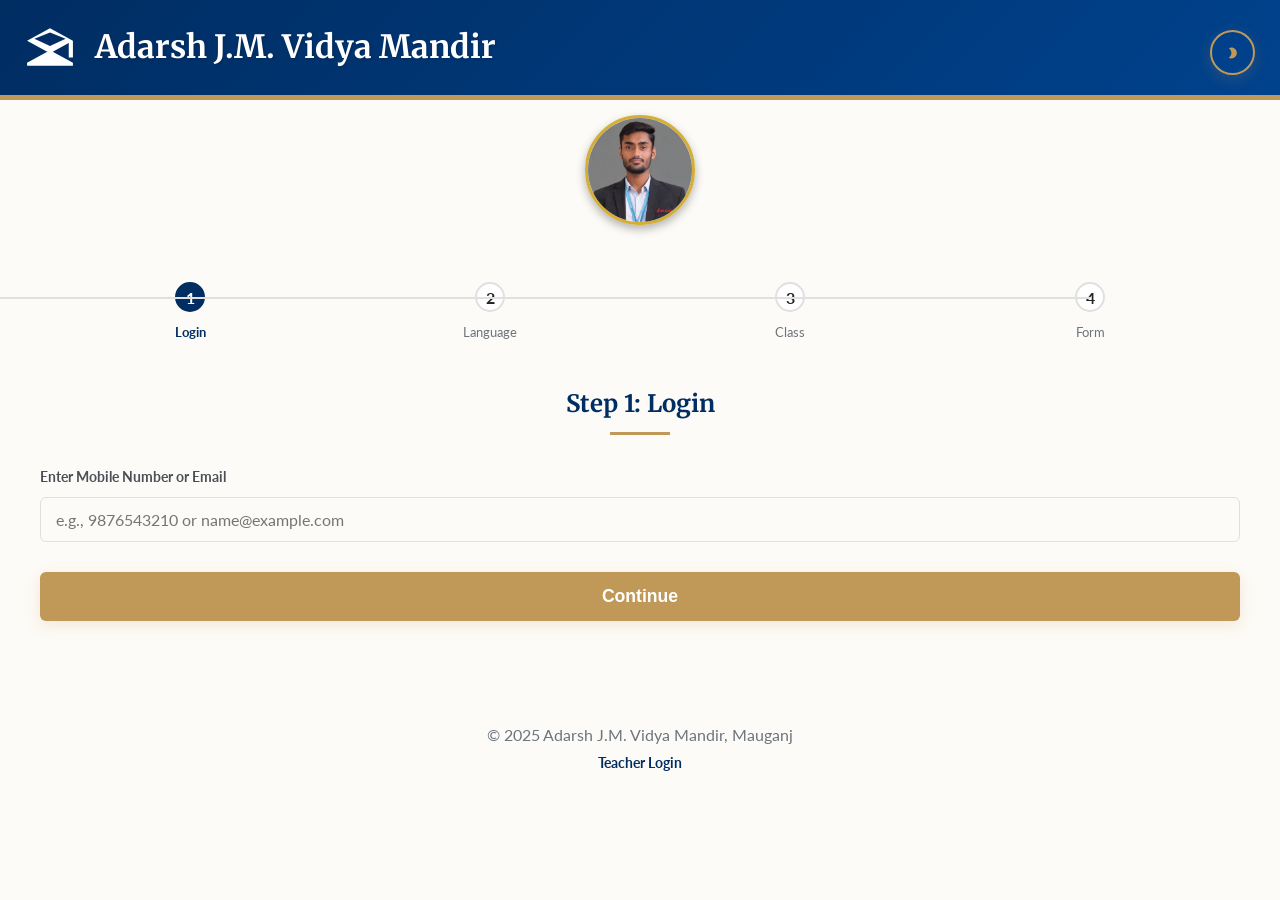
<file: index.html>
<!DOCTYPE html>
<html lang="en">
<head>
    <meta charset="UTF-8">
    <meta name="viewport" content="width=device-width, initial-scale=1.0">
    <title>Admission Form - Adarsh J.M. Vidya Mandir School Dubgawan Mauganj</title>
    <meta name="description" content="Online Admission Form for Adarsh J.M. Vidya Mandir School, Dubgawan, Mauganj. Apply online for KG-1 to Class 8.">
    <link rel="stylesheet" href="style.css">
    <meta name="google-site-verification" content="LkA28irfg_PjWix5waks0YW6OzBGuHk0GLg851EsPlE" />
</head>
<body>

    <header>
        <div class="header-title">
            <svg id="school-logo" viewBox="0 0 24 24" fill="currentColor"><path d="M12 3L1 9l11 6 9-4.91V17h2V9L12 3zm0 8.47L4.5 8 12 5l7.5 3L12 11.47zM12 13.5l-11 6V21h22v-1.5l-11-6z"></path></svg>
            <h1 data-translate-key="schoolName">Adarsh J.M. Vidya Mandir</h1>
        </div>
        <button id="theme-toggle" title="Toggle Theme">
            <svg class="icon-moon" xmlns="http://www.w3.org/2000/svg" viewBox="0 0 24 24"><path d="M10 2c-1.82 0-3.53.5-5 1.35C7.99 5.08 10 8.3 10 12s-2.01 6.92-5 8.65C6.47 21.5 8.18 22 10 22c5.52 0 10-4.48 10-10S15.52 2 10 2z"/></svg>
            <svg class="icon-sun" xmlns="http://www.w3.org/2000/svg" viewBox="0 0 24 24"><path d="M12 7c-2.76 0-5 2.24-5 5s2.24 5 5 5 5-2.24 5-5-2.24-5-5-5zm0-5C6.48 2 2 6.48 2 12s4.48 10 10 10 10-4.48 10-10S17.52 2 12 2zm0 18c-4.41 0-8-3.59-8-8s3.59-8 8-8 8 3.59 8 8-3.59 8-8 8z"/></svg>
        </button>
    </header>
<!-- Profile / Director Photo -->
    <div style="text-align: center; margin: 15px 0 10px 0;">
        <img src="profile.jpg" alt="Director Photo" style="width: 110px; height: 110px; border-radius: 50%; object-fit: cover; border: 3px solid #d4af37; box-shadow: 0 4px 10px rgba(0,0,0,0.3); display: inline-block;">
    </div>
    <div class="form-container">
        <div id="progress-bar">
            <div id="progress-line"></div>
            <div class="step-item" data-step="1"><div class="step-circle">1</div><div class="step-label" data-translate-key="progressLogin">Login</div></div>
            <div class="step-item" data-step="2"><div class="step-circle">2</div><div class="step-label" data-translate-key="progressLang">Language</div></div>
            <div class="step-item" data-step="3"><div class="step-circle">3</div><div class="step-label" data-translate-key="progressClass">Class</div></div>
            <div class="step-item" data-step="4"><div class="step-circle">4</div><div class="step-label" data-translate-key="progressForm">Form</div></div>
        </div>

        <div id="login-step" class="step">
            <h2 data-translate-key="loginStepTitle">Step 1: Login</h2>
            <div class="form-group">
                <label for="login-input" data-translate-key="loginStepLabel">Enter Mobile Number or Email</label>
                <input type="text" id="login-input" data-translate-key="loginPlaceholder" placeholder="e.g., 9876543210 or name@example.com">
                <div class="error-message" id="login-error"></div>
            </div>
            <button id="login-btn" data-translate-key="continueBtn">Continue</button>
        </div>

        <div id="language-step" class="step hidden">
            <h2 data-translate-key="langStepTitle">Step 2: Choose Language</h2>
            <div class="lang-btn-group button-group">
                <button id="lang-en-btn">English</button>
                <button id="lang-hi-btn">हिन्दी</button>
            </div>
            <div class="button-group nav-group">
                 <button type="button" class="back-btn" data-step="1" data-translate-key="backBtn">Back</button>
            </div>
        </div>

        <div id="class-step" class="step hidden">
            <h2 data-translate-key="classStepTitle">Step 3: Select Class</h2>
            
            <div class="form-group">
                <label for="class-select" data-translate-key="classStepLabel">Choose Admission Class</label>
                <select id="class-select">
                    <option value="" data-translate-key="selectClassOption">-- Select a Class --</option>
                    <option value="kg1">KG-1</option> <option value="kg2">KG-2</option>
                    <option value="1">Class 1</option> <option value="2">Class 2</option> <option value="3">Class 3</option>
                    <option value="4">Class 4</option> <option value="5">Class 5</option> <option value="6">Class 6</option>
                    <option value="7">Class 7</option> <option value="8">Class 8</option>
                </select>
                 <div class="error-message" id="class-error"></div>
            </div>

            <div class="button-group nav-group">
                <button type="button" class="back-btn" data-step="2" data-translate-key="backBtn">Back</button>
                <button id="class-btn" data-translate-key="nextBtn">Next</button>
            </div>
        </div>

        <div id="form-step" class="step hidden">
            <form id="admissionForm">
                <h2 data-translate-key="formStepTitle">Step 4: Admission Form</h2>
                <h4 id="selected-class-display"></h4>
                
                <fieldset><legend data-translate-key="studentDetailsLegend">Student Details</legend>
                    <div class="name-photo-container">
                        <div class="name-fields">
                            <div class="form-group"><label for="firstName" data-translate-key="firstNameLabel">First Name</label><input type="text" id="firstName"></div>
                            <div class="form-group"><label for="lastName" data-translate-key="lastNameLabel">Last Name</label><input type="text" id="lastName"></div>
                        </div>
                        <div class="photo-field hidden" id="photo-upload-field">
                             <div id="photo-preview" class="photo-preview" data-translate-key="photoPreviewText">Photo</div>
                            <label for="studentPhoto" data-translate-key="studentPhotoLabel">Passport Size Photo</label>
                            <input type="file" id="studentPhoto" accept="image/*" style="padding: 5px;">
                        </div>
                    </div>
                    <div class="form-group">
                        <label for="dob" data-translate-key="dobLabel">Date of Birth</label>
                        <input type="date" id="dob" style="padding: 11px;">
                    </div>
                    <div class="form-group"><label for="studentAadhar" data-translate-key="studentAadharLabel">Student's Aadhar Number</label><input type="text" id="studentAadhar" pattern="\d{12}"></div>
                </fieldset>
                <fieldset><legend data-translate-key="parentDetailsLegend">Parent Details</legend>
                     <div class="form-group"><label for="fatherName" data-translate-key="fatherNameLabel">Father's Name</label><input type="text" id="fatherName"></div>
                    <div class="form-group"><label for="fatherAadhar" data-translate-key="fatherAadharLabel">Father's Aadhar Number</label><input type="text" id="fatherAadhar" pattern="\d{12}"></div>
                    <div class="form-group"><label for="motherName" data-translate-key="motherNameLabel">Mother's Name</label><input type="text" id="motherName"></div>
                    <div class="form-group"><label for="motherAadhar" data-translate-key="motherAadharLabel">Mother's Aadhar Number</label><input type="text" id="motherAadhar" pattern="\d{12}"></div>
                </fieldset>
                <div id="primary-fields" class="hidden">
                    <fieldset><legend data-translate-key="additionalInfoLegend">Additional Information</legend>
                        <div class="form-group"><label for="fatherPan" data-translate-key="fatherPanLabel">Father's PAN Card Number</label><input type="text" id="fatherPan" pattern="[A-Z]{5}[0-9]{4}[A-Z]{1}"></div>
                         <div class="form-group"><label for="district" data-translate-key="districtLabel">District</label><input type="text" id="district"></div>
                        <div class="form-group"><label for="pincode" data-translate-key="pincodeLabel">Pin Code</label><input type="text" id="pincode" pattern="\d{6}"></div>
                    </fieldset>
                </div>
                 <fieldset><legend data-translate-key="contactDetailsLegend">Contact Details</legend>
                    <div class="form-group"><label for="address" data-translate-key="addressLabel">Full Address</label><textarea id="address" rows="3"></textarea></div>
                </fieldset>
                
                <div class="button-group nav-group">
                    <button type="button" class="back-btn" data-step="3" data-translate-key="backBtn">Back</button>
                    <button type="submit" data-translate-key="submitBtn">Submit Application</button>
                </div>
            </form>
        </div>
        
        <div id="success-step" class="step hidden">
            <div id="success-message">
                <svg xmlns="http://www.w3.org/2000/svg" viewBox="0 0 24 24" fill="currentColor"><path d="M12 2C6.48 2 2 6.48 2 12s4.48 10 10 10 10-4.48 10-10S17.52 2 12 2zm-2 15l-5-5 1.41-1.41L10 14.17l7.59-7.59L19 8l-9 9z"/></svg>
                <h2 data-translate-key="successTitle">Thank You!</h2>
                <p data-translate-key="successText">Your admission form has been submitted successfully. We will contact you shortly.</p>
                <button id="start-again-btn" data-translate-key="startAgainBtn">Start New Application</button>
            </div>
        </div>
    </div>

    <footer>
        <p>&copy; 2025 Adarsh J.M. Vidya Mandir, Mauganj</p>
        
        <p class="admin-link"><a href="admin.html">Teacher Login</a></p>
        </footer>

    <script src="script.js"></script>
</body>
</html>
</file>
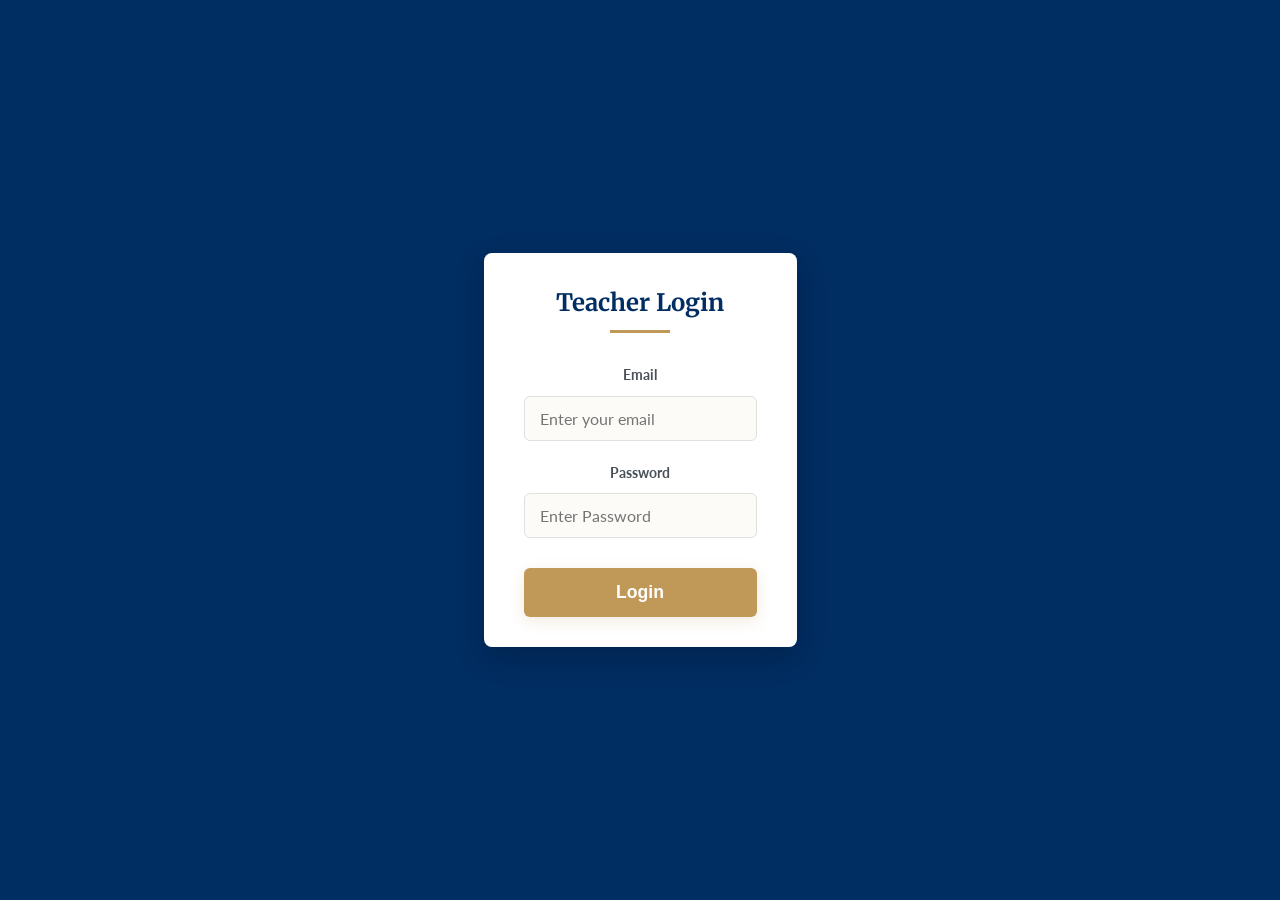
<file: admin.html>
<!DOCTYPE html>
<html lang="en">
<head>
    <meta charset="UTF-8">
    <meta name="viewport" content="width=device-width, initial-scale=1.0">
    <title>Teacher Dashboard - Adarsh J.M. Vidya Mandir</title>
    <link rel="stylesheet" href="style.css">
</head>
<body>

    <div id="login-screen">
        <div class="login-box">
            <h2>Teacher Login</h2>
            <div class="form-group">
                <label for="email">Email</label>
                <input type="text" id="email" placeholder="Enter your email">
            </div>
            <div class="form-group">
                <label for="password">Password</label>
                <input type="password" id="password" placeholder="Enter Password">
            </div>
            <button id="login-btn-admin">Login</button>
            <p id="login-error-msg" class="error-message" style="margin-top: 15px;"></p>
        </div>
    </div>

    <main id="dashboard" class="container hidden">
        <header style="background: none; border: none; padding: 0; display: block; color: var(--primary-color);">
            <h1 class="dashboard-title">Student Data List</h1>
        </header>

        <div class="filter-section">
            <label for="class-filter">Filter by Class:</label>
            <select id="class-filter">
                <option value="all">All Classes (Full Data)</option>
                <option value="kg1">KG 1</option>
                <option value="kg2">KG 2</option>
                <option value="1">Class 1</option>
                <option value="2">Class 2</option>
                <option value="3">Class 3</option>
                <option value="4">Class 4</option>
                <option value="5">Class 5</option>
                <option value="6">Class 6</option>
                <option value="7">Class 7</option>
                <option value="8">Class 8</option>
            </select>
            <span style="margin-left: 20px; font-weight: bold;">Total Students: <span id="total-count">0</span></span>
        </div>
        
        <div class="table-container">
            <table>
                <thead>
                    <tr>
                        <th>Class</th>
                        <th>Name</th>
                        <th>Father's Name</th>
                        <th>Mother's Name</th> 
                        <th>Aadhar Number</th> 
                        <th>DOB</th>           
                        <th>Mobile/Email</th>
                        <th>Address</th>
                        <th>Date Submitted</th>
                        <th>Action</th> 
                    </tr>
                </thead>
                <tbody id="student-table-body">
                </tbody>
            </table>
        </div>
    </main>

    <main id="student-details-page" class="container hidden">
        <header style="background: none; border: none; padding: 0; display: flex; justify-content: space-between; align-items: center; border-bottom: 2px solid var(--secondary-color); padding-bottom: 10px; margin-bottom: 20px;">
            <h2 style="color: var(--primary-color); margin: 0;">Student Full Details</h2>
            <button id="back-to-table-btn" class="back-btn" style="width: auto; padding: 8px 15px; margin: 0;">Back</button>
        </header>
        <div id="details-page-body" class="detail-grid">
            </div>
    </main>

    <script src="admin.js"></script>
</body>
</html>
</file>
<file: style.css>
/* --- Font Imports --- */
@import url('https://fonts.googleapis.com/css2?family=Merriweather:wght@700&family=Lato:wght@400;700&display=swap');

/* --- Global Variables (Light Theme) --- */
:root {
    --primary-color: #002D62; /* Prussian Blue */
    --secondary-color: #C09858; /* Antique Gold */
    --bg-color: #FDFBF7; /* Alabaster White */
    --container-bg: #ffffff;
    --text-color: #212529; /* Softer Black */
    --border-color: #e0e0e0;
    --danger-color: #c81e1e;
    --header-text-color: #ffffff;
    --label-color: #495057;
}

/* --- Dark Theme Variables --- */
body.dark-mode {
    --primary-color: #61a5c2;
    --secondary-color: #C09858;
    --bg-color: #0A192F;
    --container-bg: #172A45;
    --text-color: #CCD6F6;
    --border-color: #2c4a6e;
    --header-text-color: #ffffff;
    --label-color: #8892b0;
}

* { margin: 0; padding: 0; box-sizing: border-box; }

body {
    font-family: 'Lato', sans-serif;
    background-color: var(--bg-color);
    color: var(--text-color);
    line-height: 1.7;
    transition: background-color 0.3s, color 0.3s;
}

/* --- Main Layout --- */
.container {
    max-width: 850px;
    margin: 40px auto;
    background-color: var(--container-bg);
    border-radius: 12px;
    box-shadow: 0 10px 40px rgba(0, 0, 0, 0.07);
    overflow: hidden;
    border: 1px solid var(--border-color);
    transition: background-color 0.3s, border-color 0.3s;
}

header {
    background: linear-gradient(135deg, #002D62, #00428d);
    color: var(--header-text-color);
    padding: 20px 25px;
    display: flex;
    align-items: center;
    justify-content: space-between;
    border-bottom: 5px solid var(--secondary-color);
}

.header-title { display: flex; align-items: center; gap: 20px; }
#school-logo { width: 50px; height: 50px; fill: white; }
header h1 {
    font-family: 'Merriweather', serif;
    font-size: 2rem;
    text-shadow: 1px 1px 3px rgba(0,0,0,0.2);
}

.form-container { padding: 40px; }
.hidden { display: none; }
.step { animation: fadeIn 0.6s ease-in-out; }
@keyframes fadeIn { from { opacity: 0; transform: translateY(10px); } to { opacity: 1; transform: translateY(0); } }

/* --- Theme Toggle Button --- */
#theme-toggle {
    background: none; border: 2px solid var(--secondary-color);
    width: 45px; height: 45px; border-radius: 50%;
    cursor: pointer; display: flex; align-items: center; justify-content: center;
    transition: background-color 0.3s, transform 0.3s;
}
#theme-toggle:hover { background-color: rgba(255, 255, 255, 0.1); transform: scale(1.1) rotate(15deg); }
#theme-toggle svg { width: 24px; height: 24px; fill: var(--secondary-color); }
.icon-sun { display: none; }
body.dark-mode .icon-sun { display: block; }
body.dark-mode .icon-moon { display: none; }

/* --- Progress Bar --- */
#progress-bar { display: flex; justify-content: space-between; margin-bottom: 40px; position: relative; }
#progress-bar .step-item { text-align: center; width: 25%; position: relative; }
#progress-bar .step-circle {
    width: 30px; height: 30px; background: var(--container-bg); border: 2px solid var(--border-color);
    border-radius: 50%; margin: 0 auto 10px; font-weight: 700;
    display: flex; align-items: center; justify-content: center;
    transition: all 0.4s; z-index: 1;
}
#progress-bar .step-label { font-size: 0.8rem; color: #6c757d; transition: color 0.4s; }
#progress-bar .step-item::before {
    content: ''; position: absolute; top: 15px; left: -50%; width: 100%; height: 2px;
    background: var(--border-color);
}
#progress-bar .step-item:first-child::before { display: none; }
#progress-line {
    position: absolute; top: 15px; left: 0; height: 2px;
    background: var(--primary-color); width: 0;
    transition: width 0.4s ease-in-out;
}
#progress-bar .step-item.active .step-circle {
    background: var(--primary-color); border-color: var(--primary-color);
    color: var(--header-text-color);
}
#progress-bar .step-item.active .step-label { color: var(--primary-color); font-weight: 700; }

/* --- Form Elements --- */
h2 {
    font-family: 'Merriweather', serif; text-align: center; margin-bottom: 30px;
    color: var(--primary-color); position: relative; padding-bottom: 10px;
}
h2::after {
    content: ''; position: absolute; bottom: 0; left: 50%; transform: translateX(-50%);
    width: 60px; height: 3px; background-color: var(--secondary-color);
}

#selected-class-display {
    text-align: left; color: var(--primary-color); font-size: 1.1rem; font-weight: 700;
    margin-bottom: 20px; border-left: 4px solid var(--secondary-color); padding-left: 15px;
}

fieldset {
    border: 2px solid var(--primary-color);
    border-radius: 8px;
    padding: 25px;
    margin-bottom: 25px;
}
legend {
    font-family: 'Merriweather', serif; font-weight: 700; color: var(--primary-color);
    padding: 0 15px; font-size: 1.2rem;
}

.form-group { margin-bottom: 20px; position: relative; }
label { display: block; margin-bottom: 8px; font-weight: 700; font-size: 0.9rem; color: var(--label-color); }
input, select, textarea {
    width: 100%; padding: 12px 15px; border: 1px solid var(--border-color); border-radius: 6px;
    font-size: 1rem; font-family: 'Lato', sans-serif; transition: border-color 0.3s, box-shadow 0.3s;
    background-color: var(--bg-color); color: var(--text-color);
}
input[type="date"] { padding: 11px; }

input:focus, select:focus, textarea:focus {
    outline: none; border-color: var(--primary-color); box-shadow: 0 0 8px rgba(0, 45, 98, 0.1);
}
.error-message { color: var(--danger-color); font-size: 0.8rem; margin-top: 5px; display: none; }

/* --- Buttons --- */
button {
    width: 100%; padding: 14px; background-color: var(--secondary-color); color: var(--header-text-color);
    border: none; border-radius: 6px; font-size: 1.1rem; font-weight: 700;
    cursor: pointer; transition: all 0.3s; margin-top: 10px;
    box-shadow: 0 4px 15px rgba(192, 152, 88, 0.2);
}
button:hover { background-color: #a9844c; transform: translateY(-2px); box-shadow: 0 6px 20px rgba(192, 152, 88, 0.3); }
button.back-btn { background-color: #6c757d; box-shadow: 0 4px 15px rgba(108, 117, 125, 0.2); }
button.back-btn:hover { background-color: #5a6268; }

/* --- Button Group Styles (Modified) --- */
.button-group { 
    display: flex; 
    gap: 15px; 
    margin-top: 20px;
}
/* This makes buttons inside a group NOT full-width */
.button-group button {
    width: auto;
    min-width: 150px;
    padding: 14px 20px;
}
/* This new class splits the buttons to left and right */
.nav-group {
    justify-content: space-between;
}
/* This keeps the language buttons centered */
.lang-btn-group {
    justify-content: center;
}


/* --- Photo Upload --- */
.name-photo-container { display: flex; align-items: flex-start; gap: 25px; }
.name-fields { flex-grow: 1; }
.photo-field { flex-shrink: 0; width: 160px; text-align: center; }
.photo-preview {
    width: 140px; height: 140px; border: 2px dashed var(--border-color); border-radius: 50%;
    margin: 0 auto 10px; background-color: var(--bg-color); display: flex; align-items: center; justify-content: center;
    font-size: 14px; color: #888; background-size: cover; background-position: center;
    transition: border-color 0.3s;
}
.photo-field:hover .photo-preview { border-color: var(--secondary-color); }
input[type="file"] { padding: 5px; }

/* --- Success Screen --- */
#success-message { text-align: center; }
#success-message svg { width: 80px; height: 80px; margin-bottom: 20px; color: var(--primary-color); }

/* --- ADMIN DASHBOARD STYLES (New) --- */
.table-container { overflow-x: auto; }
table { 
    width: 100%; 
    border-collapse: collapse; 
    background: var(--container-bg); 
    box-shadow: 0 4px 10px rgba(0,0,0,0.1); 
    margin-top: 20px;
}
th, td { 
    padding: 12px 15px; 
    text-align: left; 
    border-bottom: 1px solid var(--border-color); 
}
th { 
    background-color: var(--primary-color); 
    color: var(--header-text-color); 
}
tr:hover { background-color: var(--bg-color); }

#login-screen {
    position: fixed; top: 0; left: 0; width: 100%; height: 100%;
    background: var(--primary-color); 
    display: flex; justify-content: center; align-items: center; z-index: 1000;
}
.login-box { 
    background: var(--container-bg); 
    padding: 30px 40px; 
    border-radius: 8px; 
    text-align: center;
    box-shadow: 0 10px 30px rgba(0,0,0,0.2);
}
/* --- END OF ADMIN STYLES --- */

/* --- Footer --- */
footer {
    text-align: center;
    margin-top: 40px;
    padding: 20px;
    color: #6c757d;
}
/* --- यह नया स्टाइल जोड़ा गया है --- */
.admin-link a {
    font-size: 0.9rem;
    color: var(--primary-color);
    text-decoration: none;
    font-weight: 700;
}
.admin-link a:hover {
    text-decoration: underline;
}
/* --- बदलाव समाप्त --- */


/* --- Responsive Design --- */
@media (max-width: 600px) {
    .container { margin: 20px; padding: 20px; }
    .name-photo-container { flex-direction: column; }
    .photo-field { width: 100%; margin-top: 15px; }
    header { flex-direction: column; gap: 15px; }
    header h1 { font-size: 1.5rem; }
    .button-group { flex-direction: column; }
    .nav-group { flex-direction: column-reverse; }
}
</file>
